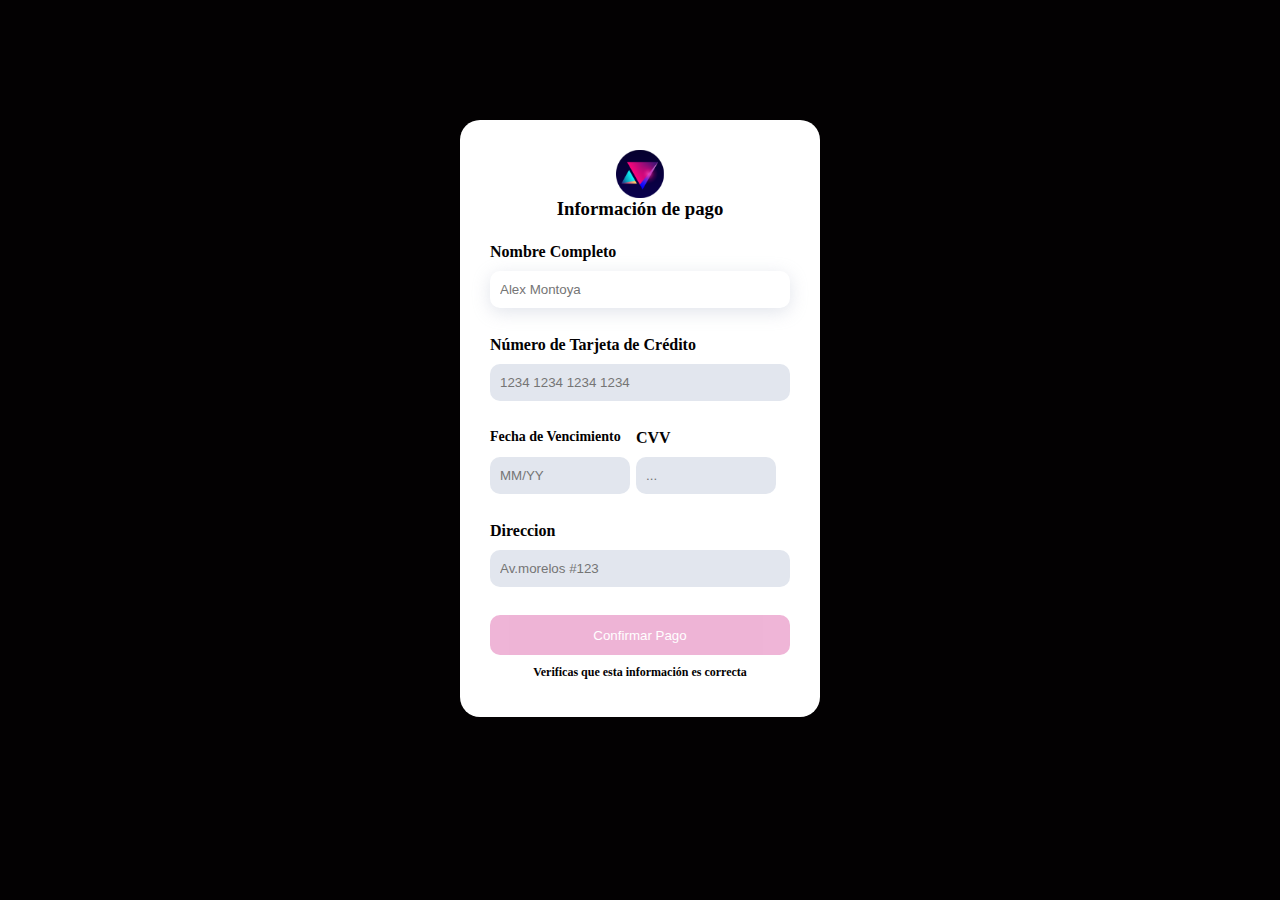
<file: index.html>
<!DOCTYPE html>
<html lang="en">
  <head>
    <meta charset="UTF-8" />
    <meta http-equiv="X-UA-Compatible" content="IE=edge" />
    <meta name="viewport" content="width=device-width, initial-scale=1.0" />
    <link rel="stylesheet" href="./styles/styles.css" />
    <title>Formulario De Pago</title>
  </head>
  <body>
    <div class="container">
      <form class="form">
        <div class="header">
          <img src="./styles/asset/Logo.svg" />
          <h2 class="title">Información de pago</h2>
        </div>

        <div class="">
          <p>Nombre Completo</p>
          <input
            class="name_input"
            placeholder="Alex Montoya"
            type="text"
            name=""
            id=""
          />
        </div>

        <div>
          <p>Número de Tarjeta de Crédito</p>
          <input
            class="is-disabled"
            placeholder="1234 1234 1234 1234"
            disabled
            type="number"
            name=""
            id=""
          />
        </div>

        <div class="fecha_cvv">
          <div class="fecha">
            <p>Fecha de Vencimiento</p>
            <input
              placeholder="MM/YY"
              disabled
              class="fecha_input is-disabled"
              type="text"
              name=""
              id=""
            />
          </div>

          <div class="cvv">
            <p>CVV</p>
            <input
              placeholder="..."
              disabled
              class="cvv_input is-disabled"
              type="text"
              name=""
              id=""
            />
          </div>
        </div>

        <div class="Direccion">
          <p>Direccion</p>
          <input
            class="is-disabled"
            placeholder="Av.morelos #123"
            disabled
            type="text"
            name=""
            id=""
          />
        </div>

        <div class="button">
          <button disabled class="button_button button_is" type="button">
            Confirmar Pago
          </button>
          <p class="button_text">Verificas que esta información es correcta</p>
        </div>
      </form>
    </div>
  </body>
</html>
</file>
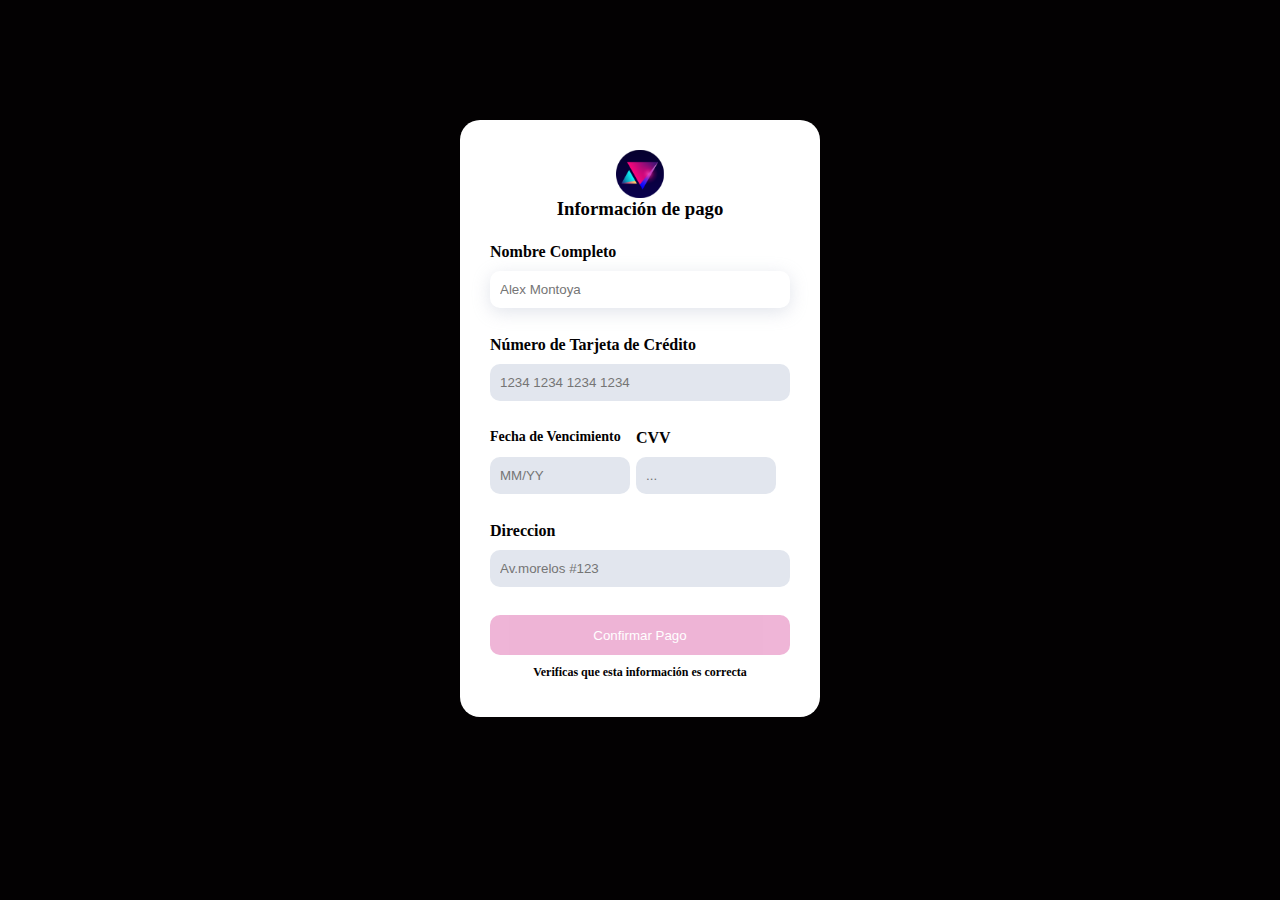
<file: public/index.html>
<!DOCTYPE html>
<html lang="en">
  <head>
    <meta charset="UTF-8" />
    <meta http-equiv="X-UA-Compatible" content="IE=edge" />
    <meta name="viewport" content="width=device-width, initial-scale=1.0" />
    <link rel="stylesheet" href="../styles/styles.css" />
    <title>Formulario De Pago</title>
  </head>
  <body>
    <div class="container">
      <form class="form">
        <div class="header">
          <img src="../styles/asset/Logo.svg" />
          <h2 class="title">Información de pago</h2>
        </div>

        <div class="">
          <p>Nombre Completo</p>
          <input
            class="name_input"
            placeholder="Alex Montoya"
            type="text"
            name=""
            id=""
          />
        </div>

        <div>
          <p>Número de Tarjeta de Crédito</p>
          <input
            class="is-disabled"
            placeholder="1234 1234 1234 1234"
            disabled
            type="number"
            name=""
            id=""
          />
        </div>

        <div class="fecha_cvv">
          <div class="fecha">
            <p>Fecha de Vencimiento</p>
            <input
              placeholder="MM/YY"
              disabled
              class="fecha_input is-disabled"
              type="text"
              name=""
              id=""
            />
          </div>

          <div class="cvv">
            <p>CVV</p>
            <input
              placeholder="..."
              disabled
              class="cvv_input is-disabled"
              type="text"
              name=""
              id=""
            />
          </div>
        </div>

        <div class="Direccion">
          <p>Direccion</p>
          <input
            class="is-disabled"
            placeholder="Av.morelos #123"
            disabled
            type="text"
            name=""
            id=""
          />
        </div>

        <div class="button">
          <button disabled class="button_button button_is" type="button">
            Confirmar Pago
          </button>
          <p class="button_text">Verificas que esta información es correcta</p>
        </div>
      </form>
    </div>
  </body>
</html>
</file>
<file: styles/styles.css>
:root {
  --black: #030102;
  --grey: #9ea8bd;
  --grey2: #e2e6ee;
  --primary: #ca097a;
  --white: #ffffff;
  --text1regular: 400 1rem / normal Roboto;
  --heading1: 700 1.25rem / normal Roboto;
  --text2regular: 300 0.75rem / normal Roboto;
}

* {
  padding: 0;
  margin: 0;
  box-sizing: border-box;
}

html {
  font-size: 62.5%;
}

body {
  color: var(--white);
  background-color: var(--black);
  font: var(--heading1);
}

div {
  height: 6.9rem;
}

input {
  width: 30rem;
  height: 3.7rem;
  border-radius: 1rem;
  border: none;
  padding-left: 1rem;
}

p {
  margin-bottom: 1rem;
  font-size: 1.6rem;
  color: var(--black);
}

h2 {
  color: var(--black);
}

.header {
  display: flex;
  flex-direction: column;
  align-items: center;
}

.container {
  width: 36rem;
  height: 59.7rem;
  margin: 0 auto;
  margin-top: 12rem;
  padding: 3rem;
  border-radius: 2rem;
  background-color: var(--white);
}

.form {
  display: grid;
  grid-template-columns: 30rem;
  gap: 2.4rem;
}

.fecha_cvv {
  display: flex;
}

.fecha,
.cvv {
  width: 14.6rem;
}

.fecha p {
  font-size: 1.4rem;
  margin-bottom: 1.2rem;
}

.fecha_input,
.cvv_input {
  width: 14rem;
}

.button_button {
  background-color: var(--primary);
  width: 30rem;
  height: 4rem;
  border-radius: 1rem;
  border: none;
  color: var(--white);
}

.is-disabled {
  background-color: var(--grey2);
  cursor: not-allowed;
}

.name_input {
  box-shadow: 0 4px 18px rgb(158 168 189 / 31%);
}

.button_text {
  text-align: center;
  font-size: 1.2rem;
  margin-top: 1rem;
}

.button_is {
  opacity: 0.3;
}
</file>
